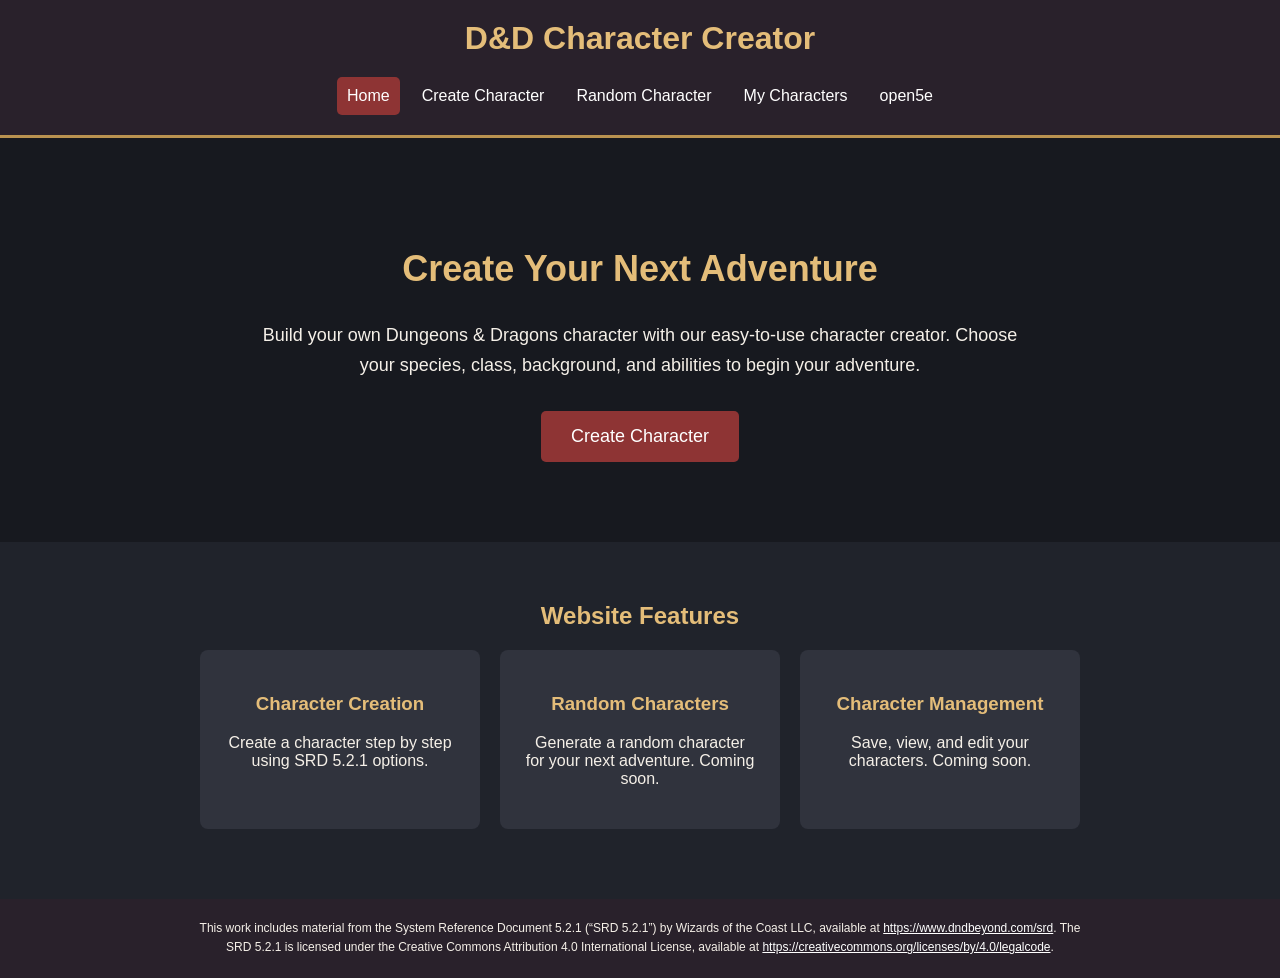
<file: public/index.html>
<!DOCTYPE html>
<html lang="en">

<head>
    <meta charset="UTF-8">
    <meta name="viewport" content="width=device-width, initial-scale=1.0">
    <title>Home | D&D Character Creator</title>
    <link rel="stylesheet" href="styles/styles.css">
    <script src="scripts/scripts.js" defer></script>
</head>

<body>
    <header>
        <h1>D&D Character Creator</h1>
        <nav aria-label="Main navigation"><a href="index.html" class="active">Home</a>
            <a href="create.html">Create Character</a>
            <a href="random.html">Random Character</a>
            <a href="characters.html">My Characters</a>
            <a href="open5e-test.html">open5e</a>
        </nav>
    </header>
    <main>
        <section class="hero">
            <h2>Create Your Next Adventure</h2>
            <p>Build your own Dungeons & Dragons character with our easy-to-use character creator. Choose your species,
                class, background, and abilities to begin your adventure.</p><a href="create.html" class="button">Create
                Character</a>
        </section>
        <section class="features">
            <h2>Website Features</h2>
            <div class="feature-container">
                <div class="feature-card">
                    <h3>Character Creation</h3>
                    <p>Create a character step by step using SRD 5.2.1 options.</p>
                </div>
                <div class="feature-card">
                    <h3>Random Characters</h3>
                    <p>Generate a random character for your next adventure. Coming soon.</p>
                </div>
                <div class="feature-card">
                    <h3>Character Management</h3>
                    <p>Save, view, and edit your characters. Coming soon.</p>
                </div>
            </div>
        </section>
    </main>
    <footer>
        <p id="license">This work includes material from the System Reference Document 5.2.1 (“SRD 5.2.1”) by Wizards of
            the Coast LLC, available at <a href="https://www.dndbeyond.com/srd">https://www.dndbeyond.com/srd</a>. The
            SRD 5.2.1 is licensed under the Creative Commons Attribution 4.0 International License, available at <a
                href="https://creativecommons.org/licenses/by/4.0/legalcode">https://creativecommons.org/licenses/by/4.0/legalcode</a>.
        </p>
    </footer>
</body>

</html>
</file>
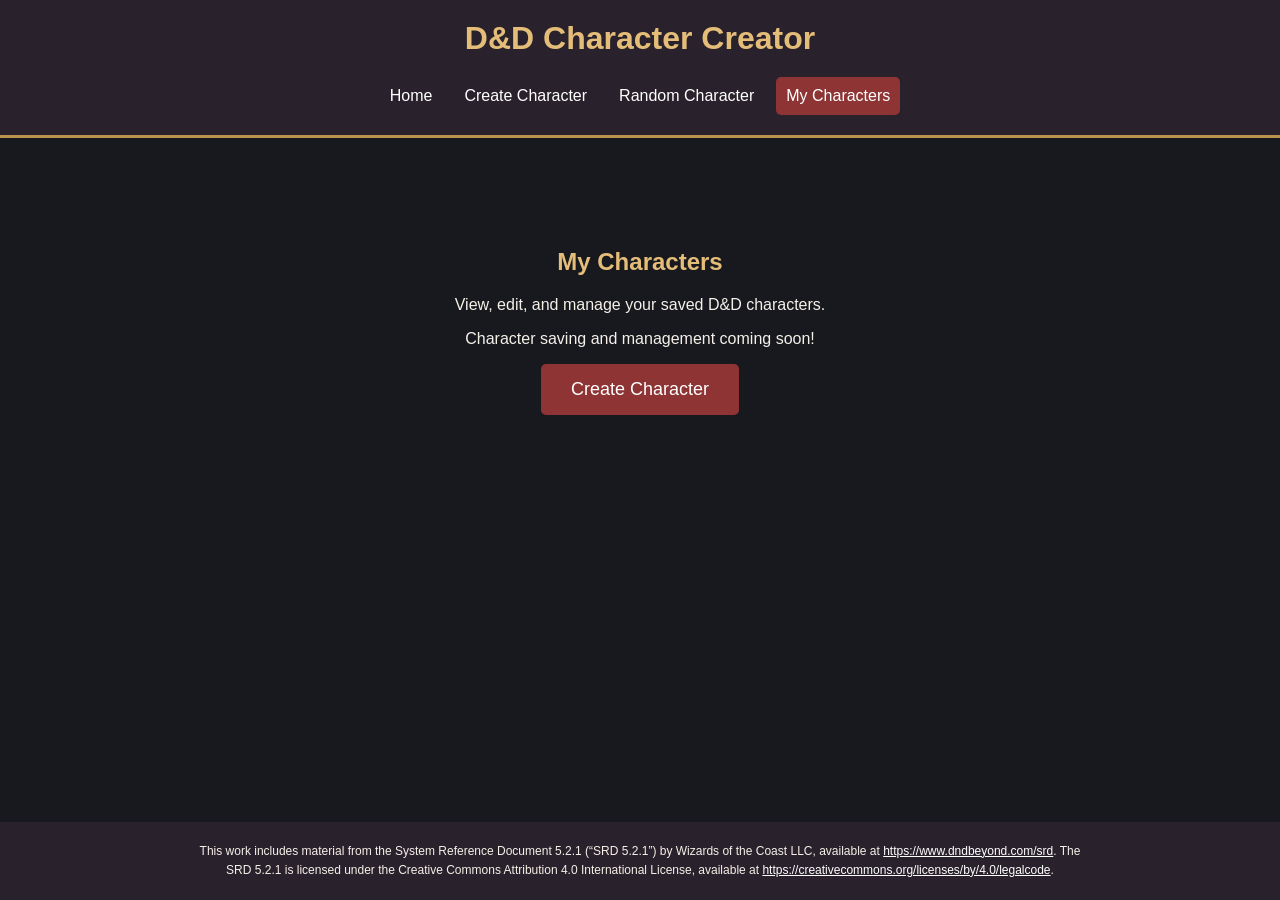
<file: public/characters.html>
<!DOCTYPE html>
<html lang="en">

<head>
    <meta charset="UTF-8">
    <meta name="viewport" content="width=device-width, initial-scale=1.0">
    <title>My Characters | D&D Character Creator</title>
    <link rel="stylesheet" href="styles/styles.css">
    <script src="scripts/scripts.js" defer></script>
</head>

<body>
    <header>
        <h1>D&D Character Creator</h1>
        <nav aria-label="Main navigation"><a href="index.html">Home</a>
            <a href="create.html">Create Character</a>
            <a href="random.html">Random Character</a>
            <a href="characters.html" class="active">My Characters</a>
        </nav>
    </header>
    <main>
        <section class="page-content">
            <h2>My Characters</h2>
            <p>View, edit, and manage your saved D&D characters.</p>
            <p>Character saving and management coming soon!</p><a href="create.html" class="button">Create Character</a>
        </section>
    </main>
    <footer>
        <p id="license">This work includes material from the System Reference Document 5.2.1 (“SRD 5.2.1”) by Wizards of
            the Coast LLC, available at <a href="https://www.dndbeyond.com/srd">https://www.dndbeyond.com/srd</a>. The
            SRD 5.2.1 is licensed under the Creative Commons Attribution 4.0 International License, available at <a
                href="https://creativecommons.org/licenses/by/4.0/legalcode">https://creativecommons.org/licenses/by/4.0/legalcode</a>.
        </p>
    </footer>
</body>

</html>
</file>
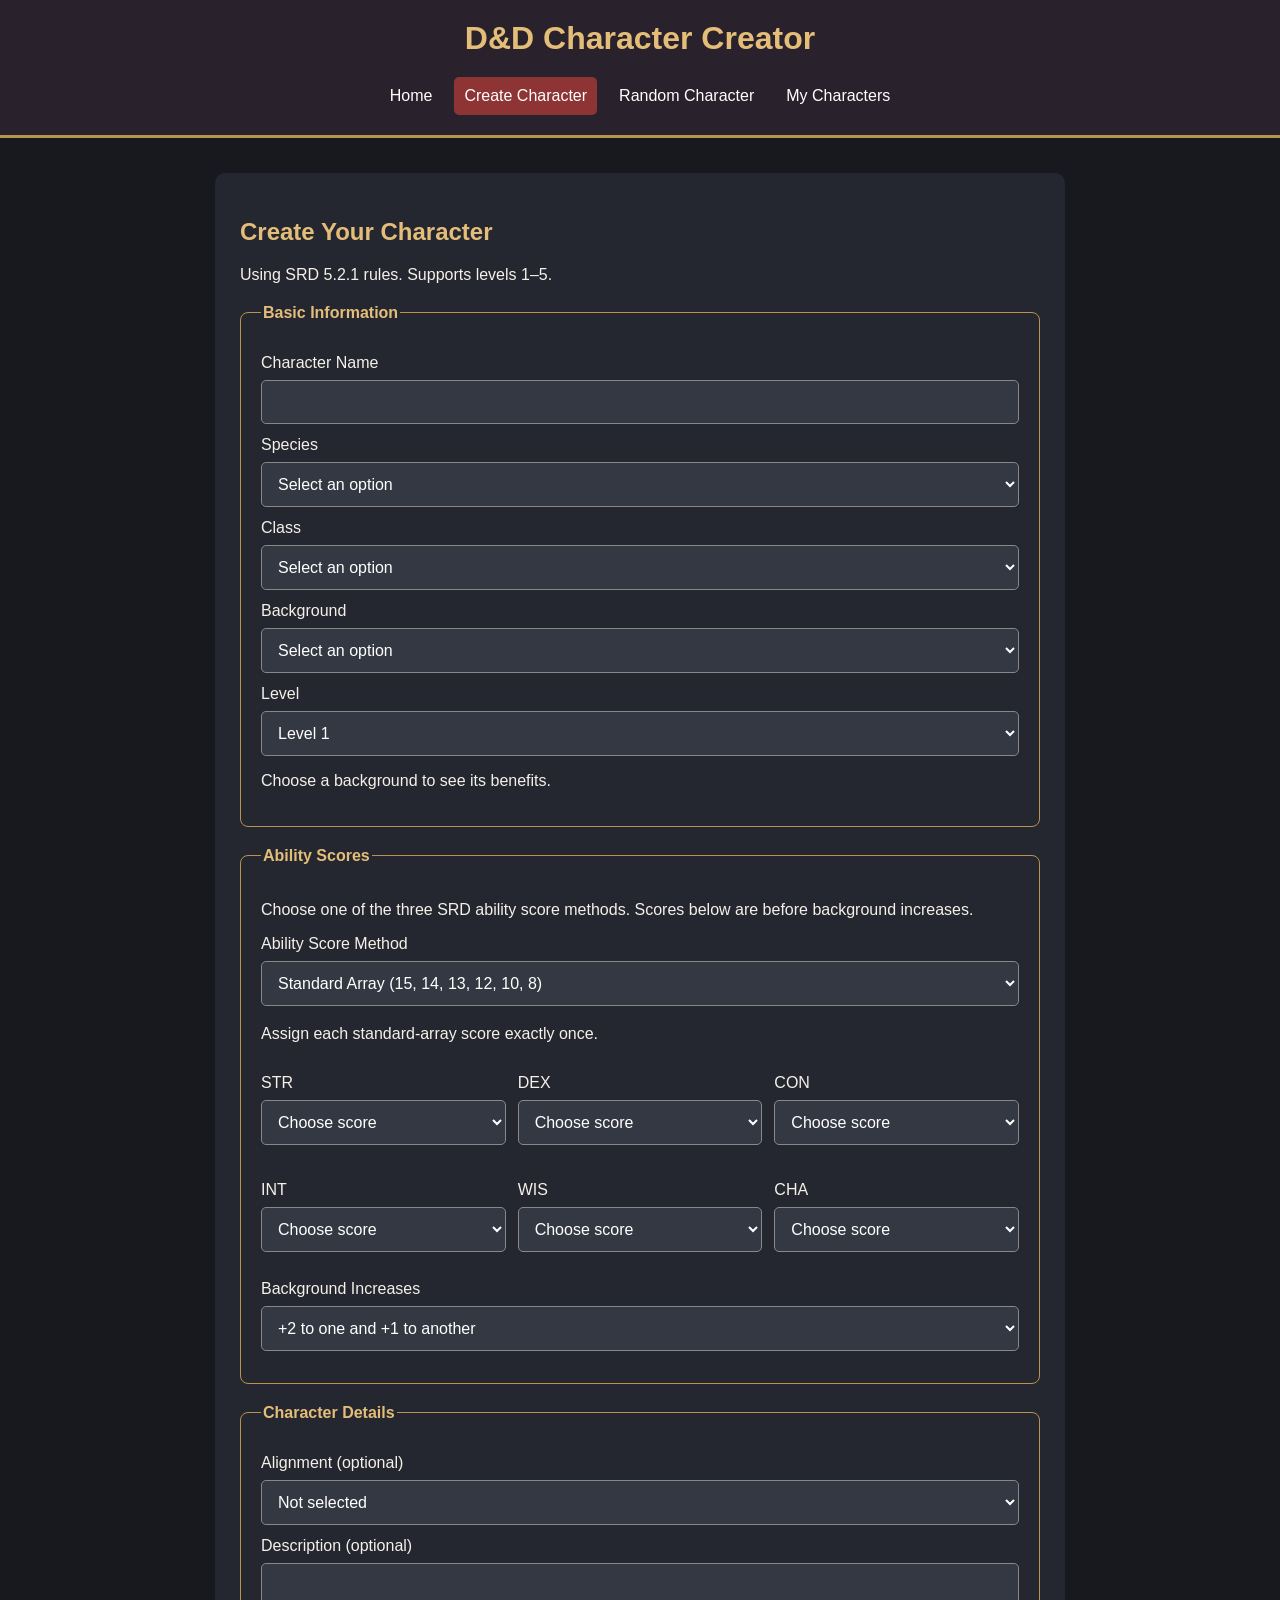
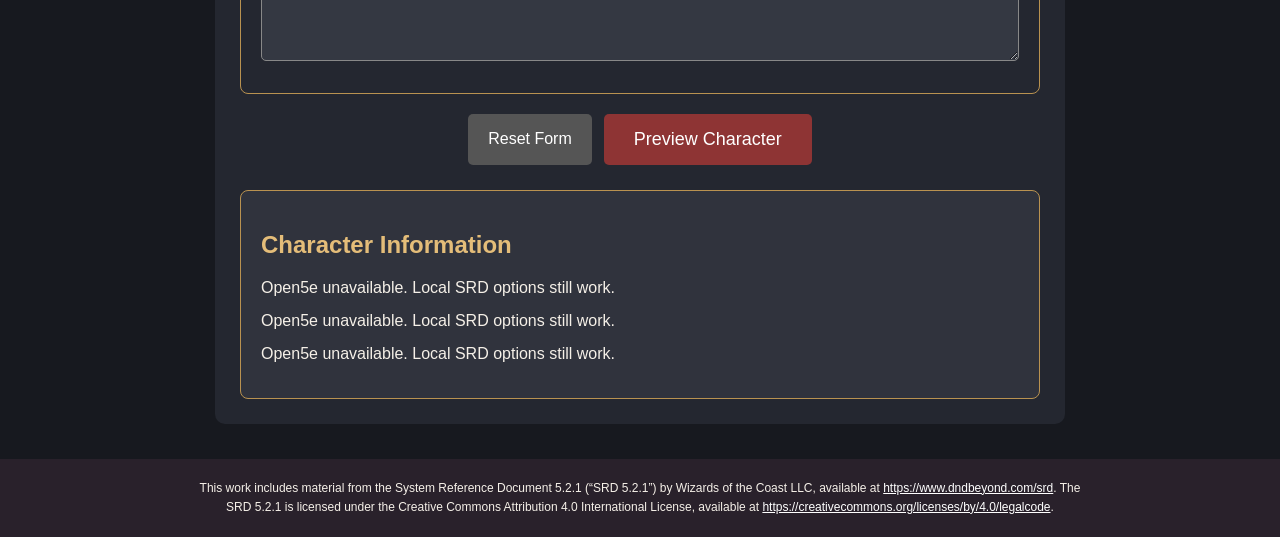
<file: public/create.html>
<!DOCTYPE html>
<html lang="en">

<head>
    <meta charset="UTF-8">
    <meta name="viewport" content="width=device-width,initial-scale=1">
    <title>Create Character | 5E Compatible</title>
    <link rel="stylesheet" href="styles/styles.css">
    <script src="scripts/open5e.js" defer></script>
    <script src="scripts/scripts.js" defer></script>
</head>

<body>
    <header>
        <h1>D&D Character Creator</h1>
        <nav><a href="index.html">Home</a><a href="create.html" class="active">Create Character</a><a
                href="random.html">Random Character</a><a href="characters.html">My Characters</a></nav>
    </header>
    <main>
        <section class="character-form">
            <h2>Create Your Character</h2>
            <p>Using SRD 5.2.1 rules. Supports levels 1–5.</p>
            <p id="loadError" role="alert"></p>

            <!-- Loading Animation -->
            <div id="loadingScreen" class="loading-screen" role="status">
                <div class="loading-spinner"></div>

                <h3>Preparing Your Adventure...</h3>

                <p>Loading character options and SRD rules.</p>
            </div>

            <form id="characterForm" hidden>
                <fieldset>
                    <legend>Basic Information</legend>
                    <div class="form-group"><label for="characterName">Character Name</label><input id="characterName"
                            name="characterName" required maxlength="80"></div>
                    <div class="form-group"><label for="species">Species</label><select id="species" required>
                            <option value="">Select Species</option>
                        </select></div>
                    <div class="form-group"><label for="characterClass">Class</label><select id="characterClass"
                            required>
                            <option value="">Select Class</option>
                        </select></div>
                    <div class="form-group"><label for="background">Background</label><select id="background" required>
                            <option value="">Select Background</option>
                        </select></div>
                    <div class="form-group"><label for="level">Level</label><select id="level" required></select></div>
                    <p id="backgroundInfo" aria-live="polite"></p>
                </fieldset>
                <fieldset>
                    <legend>Ability Scores</legend>
                    <p>Choose one of the three SRD ability score methods. Scores below are before background increases.
                    </p>
                    <div class="form-group"><label for="scoreMethod">Ability Score Method</label><select
                            id="scoreMethod">
                            <option value="standard">Standard Array (15, 14, 13, 12, 10, 8)</option>
                            <option value="pointBuy">Point Cost (27 points)</option>
                            <option value="rolled">Random Generation (4d6, drop lowest)</option>
                        </select></div>
                    <p id="methodHelp" aria-live="polite"></p>
                    <div id="rollControls" hidden><button type="button" id="rollScores">Roll Six Scores</button>
                        <p id="rollResults" aria-live="polite"></p>
                    </div>
                    <p id="pointBudget" aria-live="polite"></p>
                    <div class="ability-grid" id="abilityInputs"></div>
                    <p id="scoreError" role="alert" aria-live="polite"></p>
                    <div class="form-group"><label for="increaseMethod">Background Increases</label><select
                            id="increaseMethod">
                            <option value="2-1">+2 to one and +1 to another</option>
                            <option value="1-1-1">+1 to all three</option>
                        </select></div>
                    <div id="boostChoices" class="ability-grid"></div>
                </fieldset>
                <fieldset>
                    <legend>Character Details</legend>
                    <div class="form-group"><label for="alignment">Alignment (optional)</label><select id="alignment">
                            <option value="">Not selected</option>
                            <option>Lawful Good</option>
                            <option>Neutral Good</option>
                            <option>Chaotic Good</option>
                            <option>Lawful Neutral</option>
                            <option>Neutral</option>
                            <option>Chaotic Neutral</option>
                            <option>Lawful Evil</option>
                            <option>Neutral Evil</option>
                            <option>Chaotic Evil</option>
                        </select></div>
                    <div class="form-group"><label for="description">Description (optional)</label><textarea
                            id="description" rows="4"></textarea></div>
                </fieldset>
                <div class="form-buttons"><button type="reset" class="reset-button">Reset Form</button><button
                        class="button" type="submit">Preview Character</button></div>
            </form>
            <section class="open5e-details">
                <h2>Character Information</h2>

                <div id="speciesDetails"></div>
                <div id="classDetails"></div>
                <div id="backgroundDetails"></div>
            </section>
            <section id="preview" aria-live="polite" hidden></section>
        </section>
    </main>
    <footer>
        <p id="license">This work includes material from the System Reference Document 5.2.1 (“SRD 5.2.1”) by Wizards of
            the Coast LLC, available at <a href="https://www.dndbeyond.com/srd">https://www.dndbeyond.com/srd</a>. The
            SRD 5.2.1 is licensed under the Creative Commons Attribution 4.0 International License, available at <a
                href="https://creativecommons.org/licenses/by/4.0/legalcode">https://creativecommons.org/licenses/by/4.0/legalcode</a>.
        </p>
    </footer>
</body>

</html>
</file>
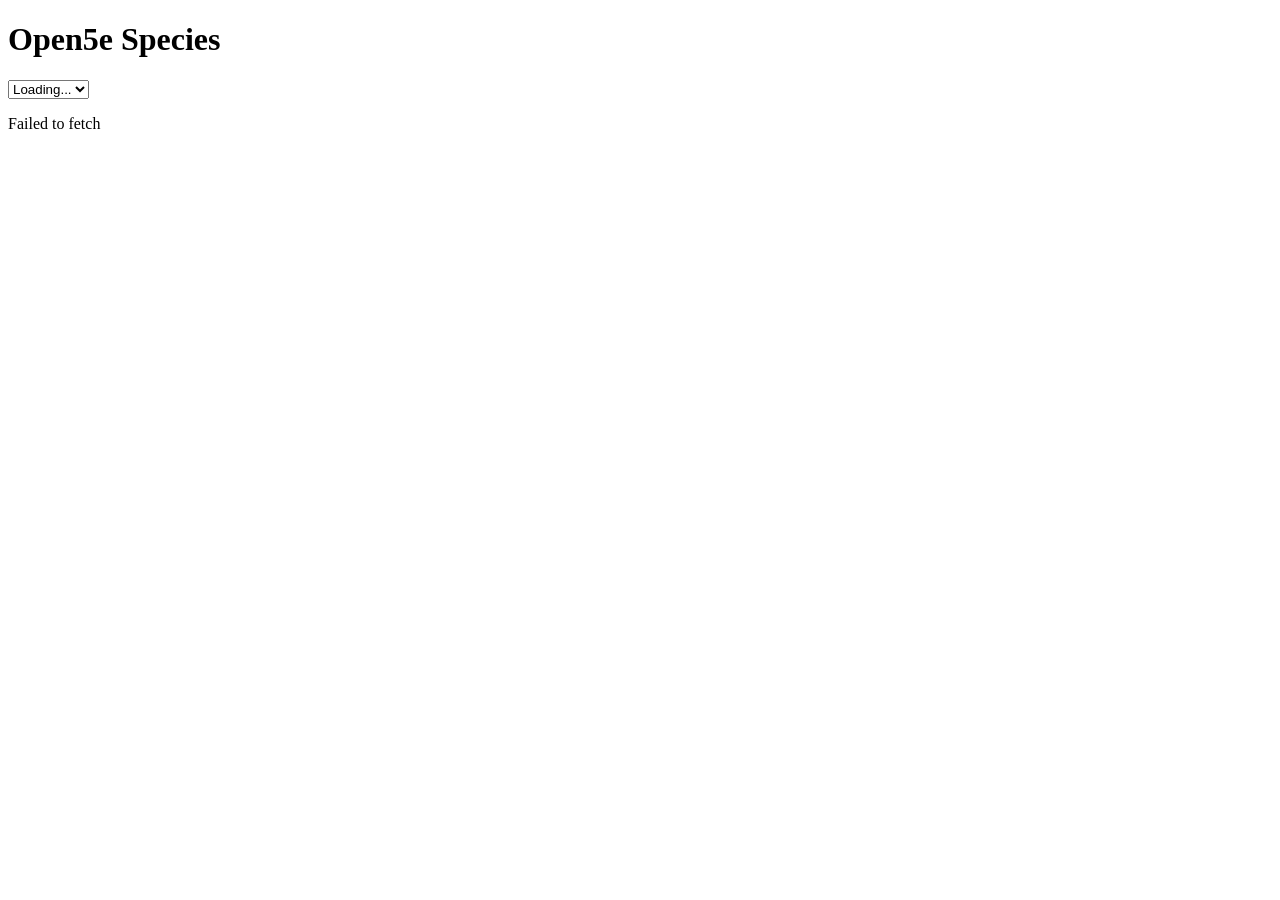
<file: public/open5e-test.html>
<!DOCTYPE html>
<html lang="en">
<head>
    <meta charset="UTF-8">
    <title>Open5e Test</title>
</head>
<body>

    <h1>Open5e Species</h1>

    <select id="species">
        <option>Loading...</option>
    </select>

    <p id="message"></p>

    <script>
        async function loadSpecies() {

            const dropdown =
                document.getElementById("species");

            const message =
                document.getElementById("message");

            try {

                const url =
                    "https://api.open5e.com/v2/species/" +
                    "?document__key__in=srd-2024";

                const response = await fetch(url);

                if (!response.ok) {
                    throw new Error("Could not load species");
                }

                const data = await response.json();

                dropdown.replaceChildren();

                dropdown.add(
                    new Option("Choose a species", "")
                );

                for (const species of data.results) {

                    dropdown.add(
                        new Option(species.name, species.key)
                    );
                }

                message.textContent =
                    "Species loaded successfully!";

            } catch (error) {

                message.textContent = error.message;
                console.error(error);
            }
        }

        loadSpecies();
    </script>

</body>
</html>
</file>
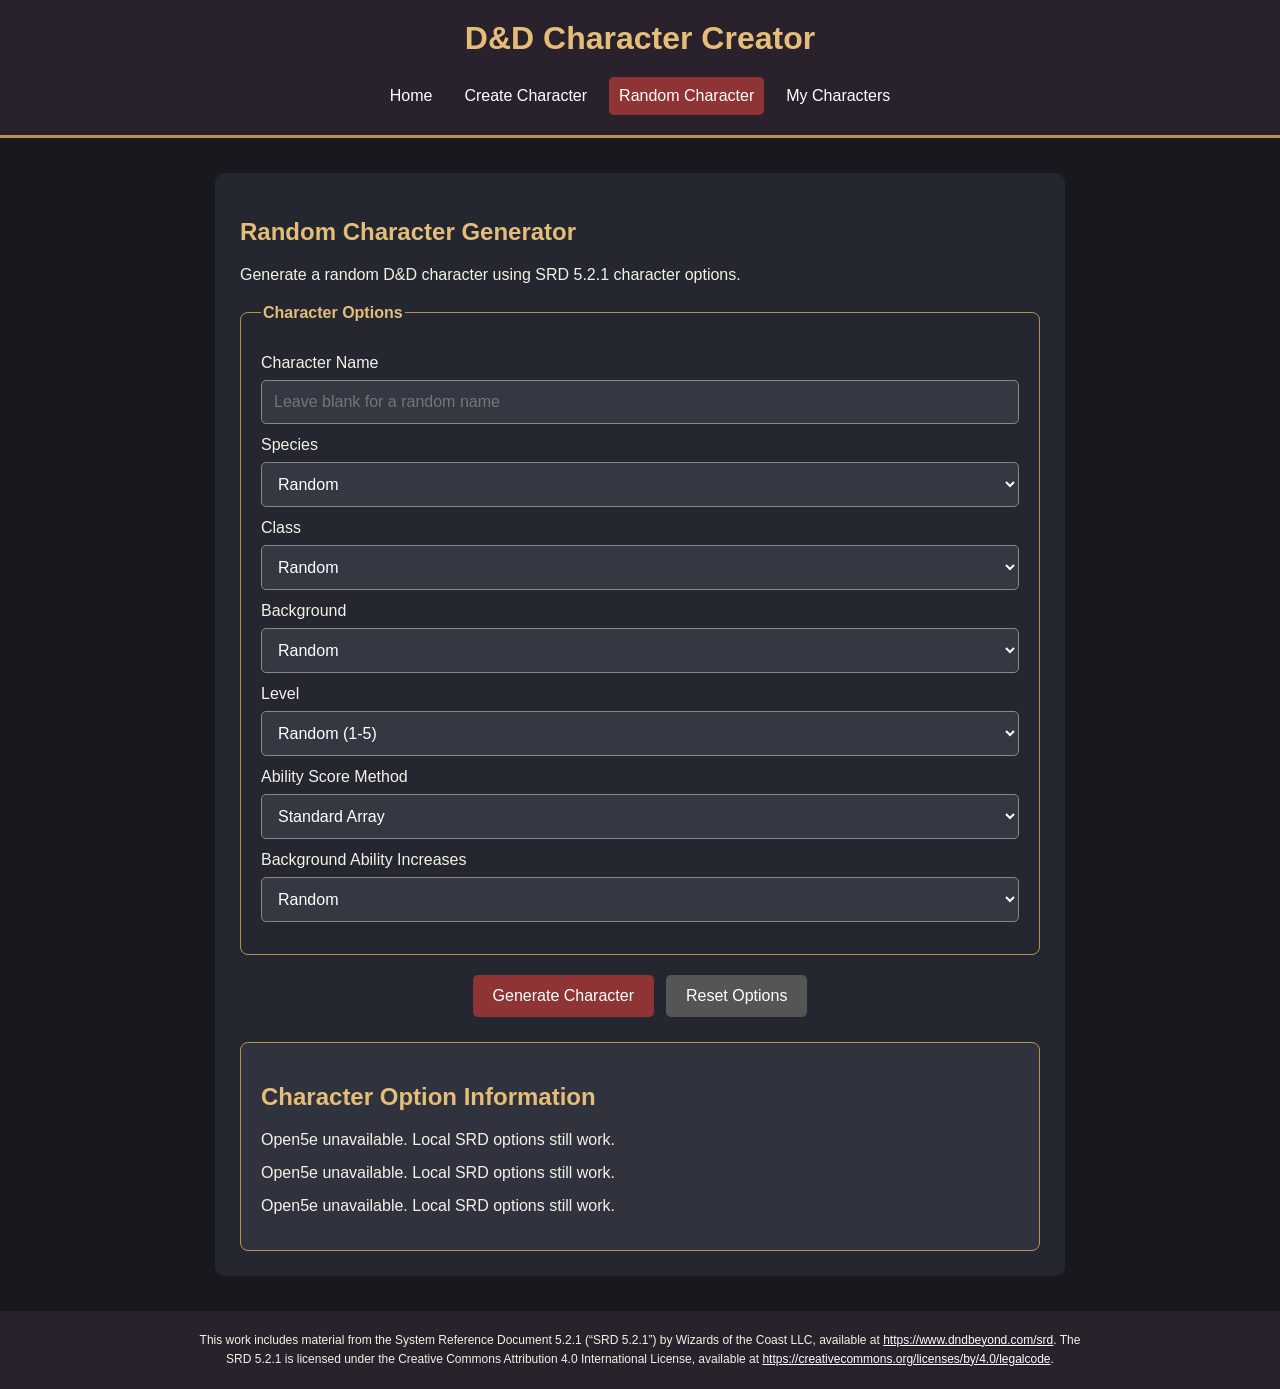
<file: public/random.html>
<!DOCTYPE html>
<html lang="en">

<head>
    <meta charset="UTF-8">
    <meta name="viewport" content="width=device-width, initial-scale=1.0">
    <title>Random Character | D&D Character Creator</title>
    <link rel="stylesheet" href="styles/styles.css">
    <script src="scripts/open5e.js" defer></script>
    <script src="scripts/random.js" defer></script>
</head>

<body>
    <header>
        <h1>D&D Character Creator</h1>
        <nav aria-label="Main navigation">
            <a href="index.html">Home</a>
            <a href="create.html">Create Character</a>
            <a href="random.html" class="active">Random Character</a>
            <a href="characters.html">My Characters</a>
        </nav>
    </header>
    <main>
        <section class="character-form">

            <h2>Random Character Generator</h2>

            <p>
                Generate a random D&D character using
                SRD 5.2.1 character options.
            </p>

            <p id="randomLoading" role="status">
                Loading character data...
            </p>

            <p id="randomError" role="alert"></p>

            <div id="generatorControls" hidden>

                <fieldset>
                    <legend>Character Options</legend>

                    <div class="form-group">
                        <label for="randomName">Character Name</label>
                        <input type="text" id="randomName" placeholder="Leave blank for a random name">
                    </div>

                    <div class="form-group">
                        <label for="randomSpecies">Species</label>
                        <select id="randomSpecies">
                            <option value="">Random</option>
                        </select>
                    </div>

                    <div class="form-group">
                        <label for="randomClass">Class</label>
                        <select id="randomClass">
                            <option value="">Random</option>
                        </select>
                    </div>

                    <div class="form-group">
                        <label for="randomBackground">Background</label>
                        <select id="randomBackground">
                            <option value="">Random</option>
                        </select>
                    </div>

                    <div class="form-group">
                        <label for="randomLevel">Level</label>
                        <select id="randomLevel">
                            <option value="">Random (1-5)</option>
                            <option value="1">Level 1</option>
                            <option value="2">Level 2</option>
                            <option value="3">Level 3</option>
                            <option value="4">Level 4</option>
                            <option value="5">Level 5</option>
                        </select>
                    </div>

                    <div class="form-group">
                        <label for="randomScoreMethod">
                            Ability Score Method
                        </label>

                        <select id="randomScoreMethod">
                            <option value="standard">
                                Standard Array
                            </option>
                            <option value="rolled">
                                Roll 4d6 (Drop Lowest)
                            </option>
                            <option value="pointBuy">
                                Point Cost (27 Points)
                            </option>
                        </select>
                    </div>

                    <div class="form-group">
                        <label for="randomIncreaseMethod">
                            Background Ability Increases
                        </label>

                        <select id="randomIncreaseMethod">
                            <option value="random">
                                Random
                            </option>
                            <option value="2-1">
                                +2 to One, +1 to Another
                            </option>
                            <option value="1-1-1">
                                +1 to All Three
                            </option>
                        </select>
                    </div>
                </fieldset>

                <div class="form-buttons">
                    <button type="button" id="generateCharacter">
                        Generate Character
                    </button>

                    <button type="button" id="resetGenerator" class="reset-button">
                        Reset Options
                    </button>
                </div>

            </div>

            <section class="open5e-details">
                <h2>Character Option Information</h2>

                <div id="randomSpeciesDetails"></div>
                <div id="randomClassDetails"></div>
                <div id="randomBackgroundDetails"></div>
            </section>


            <section id="randomResult" hidden aria-live="polite">

                <h2>Your Random Character</h2>

                <div id="characterOutput"></div>

                <div class="form-buttons">
                    <button type="button" id="rerollCharacter">
                        Generate Again
                    </button>
                </div>

            </section>

        </section>
    </main>
    <footer>
        <p id="license">This work includes material from the System Reference Document 5.2.1 (“SRD 5.2.1”) by Wizards of
            the Coast LLC, available at <a href="https://www.dndbeyond.com/srd">https://www.dndbeyond.com/srd</a>. The
            SRD 5.2.1 is licensed under the Creative Commons Attribution 4.0 International License, available at <a
                href="https://creativecommons.org/licenses/by/4.0/legalcode">https://creativecommons.org/licenses/by/4.0/legalcode</a>.
        </p>
    </footer>
</body>

</html>
</file>
<file: public/styles/styles.css>
* {
  box-sizing: border-box
}

body {
  margin: 0;
  background: #17191f;
  color: #f5f0e8;
  font-family: Arial, sans-serif;
  min-height: 100vh;
  display: flex;
  flex-direction: column
}

header,
footer {
  background: #29212b;
  padding: 20px;
  text-align: center
}

h1,
h2,
legend {
  color: #e4bd79
}

nav {
  display: flex;
  justify-content: center;
  gap: 12px;
  flex-wrap: wrap
}

nav a,
footer a {
  color: #fff
}

nav a {
  padding: 10px;
  text-decoration: none
}

nav a:hover,
nav a.active {
  background: #8e3434;
  border-radius: 5px
}

main {
  flex: 1
}

.character-form {
  max-width: 850px;
  margin: 35px auto;
  padding: 25px;
  background: #242730;
  border-radius: 10px
}

fieldset {
  border: 1px solid #b99250;
  border-radius: 8px;
  padding: 20px;
  margin: 20px 0
}

legend {
  font-weight: bold
}

.form-group {
  display: flex;
  flex-direction: column;
  gap: 8px;
  margin: 12px 0
}

input,
select,
textarea {
  padding: 12px;
  border: 1px solid #888;
  border-radius: 5px;
  background: #343842;
  color: white;
  width: 100%;
  font: inherit
}

.ability-grid {
  display: grid;
  grid-template-columns: repeat(3, minmax(0, 1fr));
  gap: 12px
}

.form-buttons {
  display: flex;
  justify-content: center;
  gap: 12px;
  flex-wrap: wrap
}

button {
  border: 0;
  padding: 12px 20px;
  border-radius: 5px;
  cursor: pointer;
  color: white;
  background: #8e3434;
  font: inherit
}

.reset-button {
  background: #555
}

button:hover {
  filter: brightness(1.15)
}

#preview {
  border: 1px solid #b99250;
  padding: 18px;
  margin-top: 24px;
  border-radius: 8px
}

footer {
  font-size: 12px;
  line-height: 1.6
}

#license {
  max-width: 900px;
  margin: auto
}

@media(max-width:600px) {
  .ability-grid {
    grid-template-columns: repeat(2, minmax(0, 1fr))
  }

  .character-form {
    margin: 12px;
    padding: 14px
  }

  nav {
    flex-direction: column
  }
}

/* Shared styles for all four pages */
header {
  border-bottom: 3px solid #b99250
}

header h1 {
  margin: 0 0 20px
}

nav a {
  border-radius: 5px
}

.hero {
  text-align: center;
  padding: 80px 20px;
  max-width: 800px;
  margin: 0 auto
}

.hero h2 {
  font-size: 36px
}

.hero p {
  font-size: 18px;
  line-height: 1.7;
  margin-bottom: 30px
}

.button {
  display: inline-block;
  background: #8e3434;
  color: white;
  text-decoration: none;
  padding: 15px 30px;
  border-radius: 5px;
  font-size: 18px
}

.button:hover {
  background: #ae4545
}

.features {
  padding: 40px 20px 70px;
  text-align: center;
  background: #20232b
}

.feature-container {
  display: flex;
  justify-content: center;
  flex-wrap: wrap;
  gap: 20px
}

.feature-card {
  background: #30333d;
  padding: 25px;
  border-radius: 8px;
  width: 280px
}

.feature-card h3 {
  color: #e4bd79
}

.page-content {
  max-width: 800px;
  margin: 60px auto;
  padding: 30px;
  text-align: center
}

.page-content h2 {
  color: #e4bd79
}

@media(max-width:600px) {
  .hero {
    padding: 50px 20px
  }

  .hero h2 {
    font-size: 28px
  }

  .feature-card {
    width: 100%;
    max-width: 350px
  }

  .page-content {
    margin: 25px auto;
    padding: 20px
  }

  nav a {
    display: block
  }
}

/* Ability score methods */
#rollControls {
  margin: 15px 0
}

#pointBudget {
  font-weight: bold;
  color: #e4bd79
}

#scoreError {
  color: #ff9c9c
}

#methodHelp {
  line-height: 1.5
}

#rollResults {
  font-weight: bold
}

select:disabled {
  opacity: .55
}


/* ***************************************************
   Character Creator Loading Animation
   *************************************************** */

.loading-screen {
  display: flex;
  flex-direction: column;
  justify-content: center;
  align-items: center;
  min-height: 350px;
  text-align: center;
  padding: 40px 20px;
}

.loading-screen h3 {
  color: #e4bd79;
  font-size: 24px;
  margin-top: 25px;
  margin-bottom: 10px;
}

.loading-screen p {
  color: #d0c6bb;
  font-size: 16px;
}

/* Rotating loading circle */
.loading-spinner {
  width: 65px;
  height: 65px;
  border: 6px solid #444;
  border-top: 6px solid #e4bd79;
  border-radius: 50%;

  animation: spin 1s linear infinite;
}

/* Rotation animation */
@keyframes spin {
  from {
    transform: rotate(0deg);
  }

  to {
    transform: rotate(360deg);
  }
}

/* Respect reduced-motion preferences */
@media (prefers-reduced-motion: reduce) {
  .loading-spinner {
    animation: none;
  }
}

/* Keep hidden elements hidden */
[hidden] {
  display: none !important;
}


/* Random Character Generator */

[hidden] {
  display: none !important;
}

#randomResult {
  margin-top: 30px;
  padding: 25px;
  background: #30333d;
  border: 1px solid #b99250;
  border-radius: 8px;
}

#randomResult h2,
#randomResult h3 {
  color: #e4bd79;
}

.random-summary {
  font-size: 18px;
  font-weight: bold;
}

.random-score-grid {
  display: grid;
  grid-template-columns: repeat(3, 1fr);
  gap: 12px;
  margin: 20px 0;
}

.random-score-card {
  display: flex;
  flex-direction: column;
  align-items: center;
  gap: 8px;
  padding: 18px;
  background: #242730;
  border: 1px solid #b99250;
  border-radius: 8px;
}

.random-score-number {
  font-size: 28px;
  font-weight: bold;
  color: #e4bd79;
}

.random-feature-list {
  padding-left: 25px;
  line-height: 1.8;
}

.random-note {
  margin-top: 20px;
  color: #d0c6bb;
  font-size: 14px;
  font-style: italic;
}

#randomError {
  color: #ff9c9c;
}

@media (max-width: 600px) {
  .random-score-grid {
    grid-template-columns: repeat(2, 1fr);
  }
}


/* Open5e Information */

.open5e-details {
  margin-top: 25px;
  padding: 20px;
  background: #30333d;
  border: 1px solid #b99250;
  border-radius: 8px;
}

.open5e-details h2,
.open5e-details h3 {
  color: #e4bd79;
}

.open5e-details div {
  margin-bottom: 15px;
}

.open5e-details p {
  color: #d0c6bb;
  line-height: 1.6;
}
</file>
